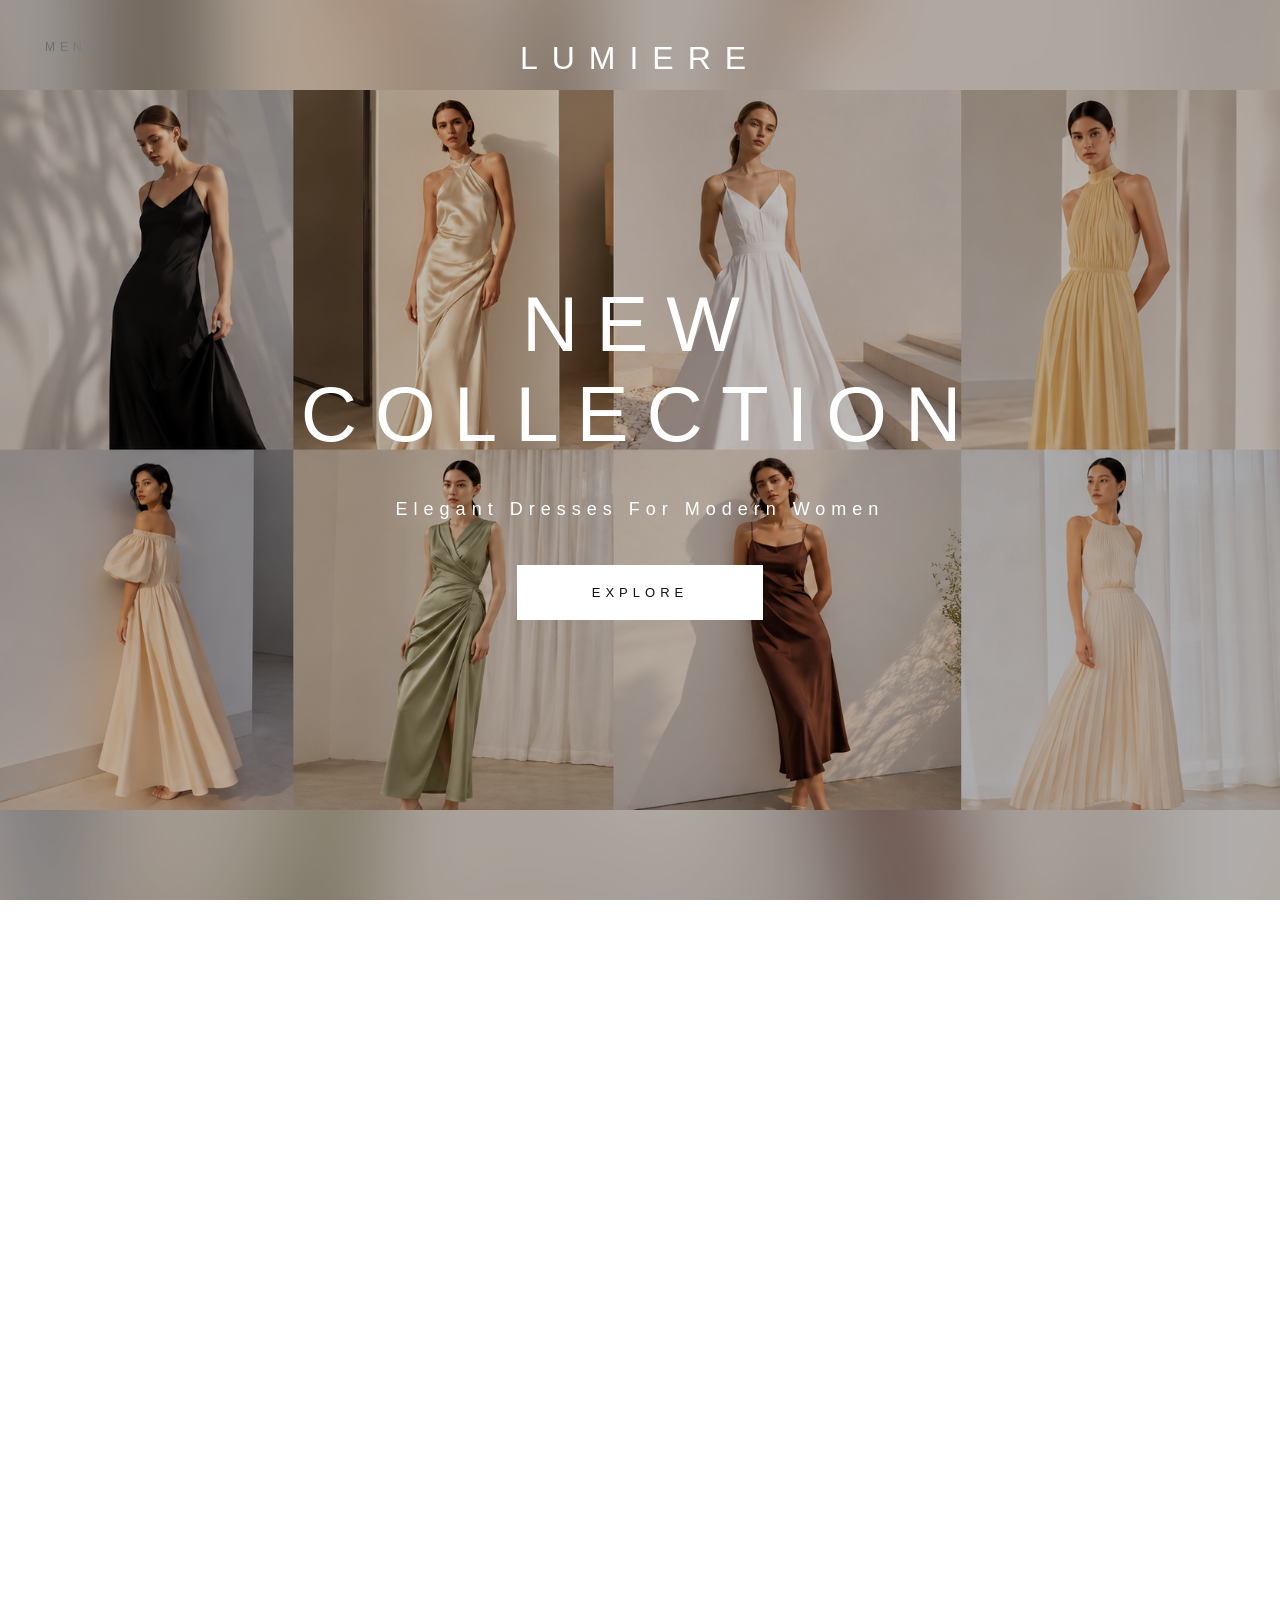
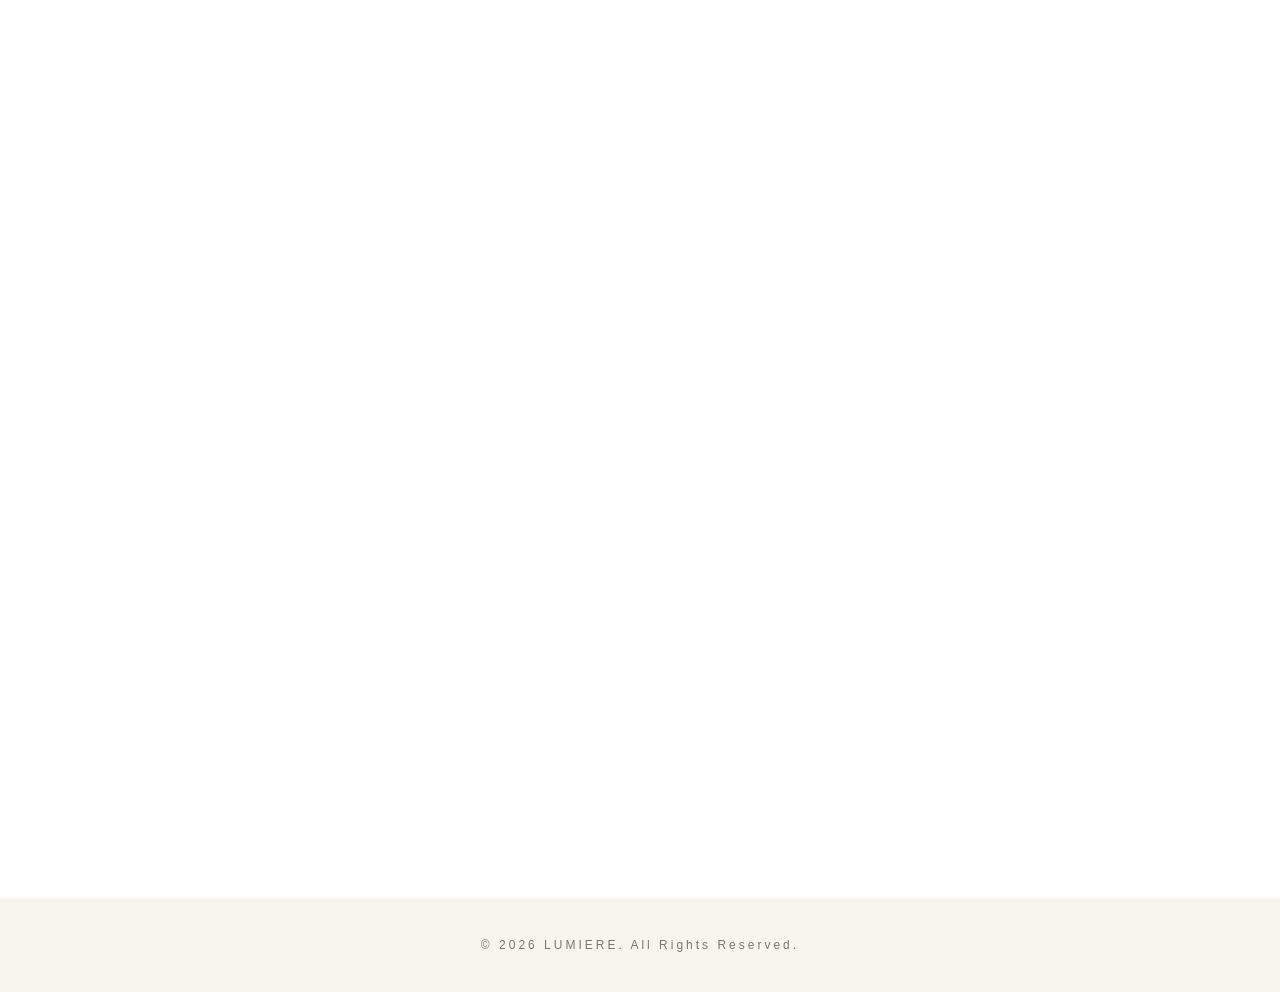
<file: index.html>
<!DOCTYPE html>

<html lang="en">


<head>

<meta charset="UTF-8">

<meta name="viewport" content="width=device-width, initial-scale=1.0">


<title>
LUMIERE | Luxury Dresses
</title>


<link rel="stylesheet" href="style.css">


</head>



<body>



<!-- MENU -->

<div class="menu-trigger">
MENU
</div>



<div class="side-menu">


<div class="close-menu">
×
</div>


<h3>
COLLECTION
</h3>

<a href="pages/evening-dresses.html">
Evening Dresses
</a>

<a href="#collection">
Wedding Dresses
</a>

<a href="#collection">
Cocktail Dresses
</a>

<a href="#collection">
Custom Design
</a>


<h3>
STUDIO
</h3>

<a href="#about">
About Studio
</a>

<a href="#">
Our Process
</a>

<a href="#contact">
Contact
</a>


<h3>
SERVICES
</h3>

<a href="#">
Wholesale
</a>

<a href="#">
OEM / ODM
</a>

<a href="#">
Brand Collaboration
</a>




</div>








<!-- NAV -->


<nav>


<div class="logo">

LUMIERE

</div>


</nav>








<!-- HERO -->


<section class="hero">



<div class="hero-background">
</div>




<img

class="hero-image"

src="images/hero.png"

alt="LUMIERE Collection"


>




<div class="hero-mask">

</div>





<div class="hero-text">


<h1>

NEW<br>

COLLECTION

</h1>



<p>

Elegant Dresses For Modern Women

</p>



<a href="#collection">

EXPLORE

</a>



</div>



</section>









<!-- COLLECTION -->


<section

id="collection"

class="collection">





<div class="title reveal">


<h2>

FEATURED COLLECTION

</h2>



<p>

Timeless silhouettes crafted with elegance.

</p>



</div>








<div class="products">






<div class="product-card reveal">


<div class="product-photo">


<img

src="images/dress1.png"

alt="Champagne Silk Gown">


</div>



<h3>

Champagne Silk Gown

</h3>


<p>

Fluid satin silhouette with timeless elegance.

</p>



</div>








<div class="product-card reveal">


<div class="product-photo">


<img

src="images/dress2.png"

alt="Ivory Minimal Dress">


</div>



<h3>

Ivory Minimal Dress

</h3>


<p>

Modern feminine design.

</p>



</div>








<div class="product-card reveal">


<div class="product-photo">


<img

src="images/dress3.png"

alt="Black Evening Dress">


</div>



<h3>

Black Evening Dress

</h3>



<p>

Elegant night collection.

</p>



</div>





</div>





<div class="collection-more reveal">


<a href="#">

VIEW ALL COLLECTION

</a>


</div>





</section><!-- =========================
ABOUT STUDIO
========================= -->


<section

id="about"

class="about section-transition reveal">





<div class="about-image reveal">


<img

src="images/about-studio-main.png"

alt="LUMIERE Studio">


</div>







<div class="about-content reveal">


<h2>

ABOUT STUDIO

</h2>




<p>

LUMIERE explores the relationship between architecture,
fabric and feminine movement.

</p>




<p>

Each piece is designed with a focus on silhouette,
texture and timeless elegance.

</p>




<a href="#">

DISCOVER OUR STORY

</a>




</div>



</section>









<!-- =========================
CONTACT
========================= -->


<section

id="contact"

class="contact section-transition reveal">





<div class="contact-inner reveal">



<h2>

CONTACT

</h2>




<p class="contact-desc">

Private consultation for custom dresses,
wholesale and brand collaborations.

</p>





<a

class="whatsapp-btn"

href="https://wa.me/8617367240054"

target="_blank">


WHATSAPP


</a>






<p class="contact-email">

sanhemason@gmail.com

</p>




</div>





</section>









<!-- FOOTER -->


<footer>


<p>

© 2026 LUMIERE. All Rights Reserved.

</p>


</footer>









<!-- =========================
JAVASCRIPT
========================= -->


<script>


/* =====================
SCROLL REVEAL
重复触发
===================== */


const reveals = document.querySelectorAll(".reveal");



const observer = new IntersectionObserver(


(entries)=>{


entries.forEach((entry)=>{


if(entry.isIntersecting){


entry.target.classList.add("show");


}

else{


entry.target.classList.remove("show");


}



});


},


{


threshold:0.15


}



);



reveals.forEach((el)=>{


observer.observe(el);


});









/* =====================
HERO MOUSE PARALLAX
===================== */


const heroImage = document.querySelector(".hero-image");



window.addEventListener("mousemove",(e)=>{


if(!heroImage)return;



const moveX =
(window.innerWidth / 2 - e.clientX) / 50;



const moveY =
(window.innerHeight / 2 - e.clientY) / 50;



heroImage.style.transform =

`
translate(${moveX}px,${moveY}px)
scale(1.05)

`;



});









/* =====================
MENU
===================== */


const menuBtn = document.querySelector(".menu-trigger");


const sideMenu = document.querySelector(".side-menu");


const closeMenu = document.querySelector(".close-menu");




menuBtn.onclick=function(){


sideMenu.classList.add("active");


}




closeMenu.onclick=function(){


sideMenu.classList.remove("active");


}





</script>






</body>


</html>
</file>
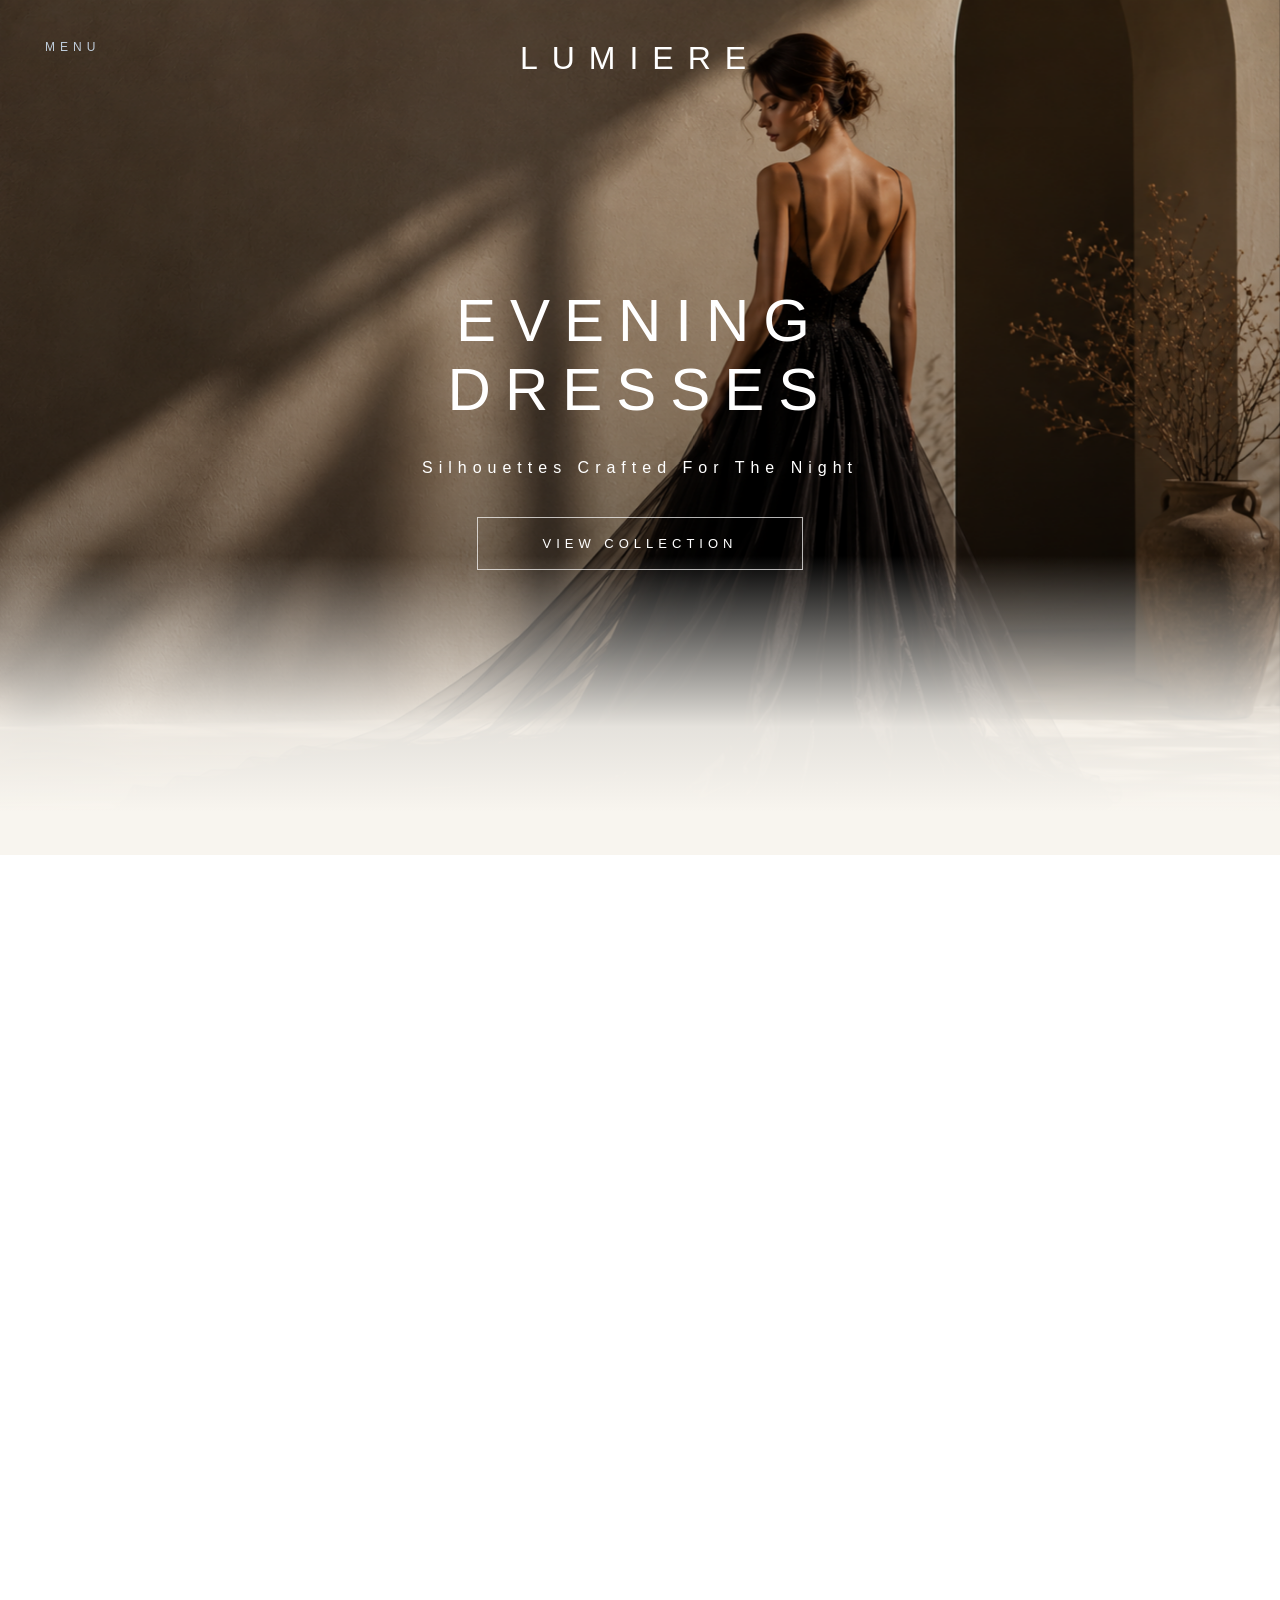
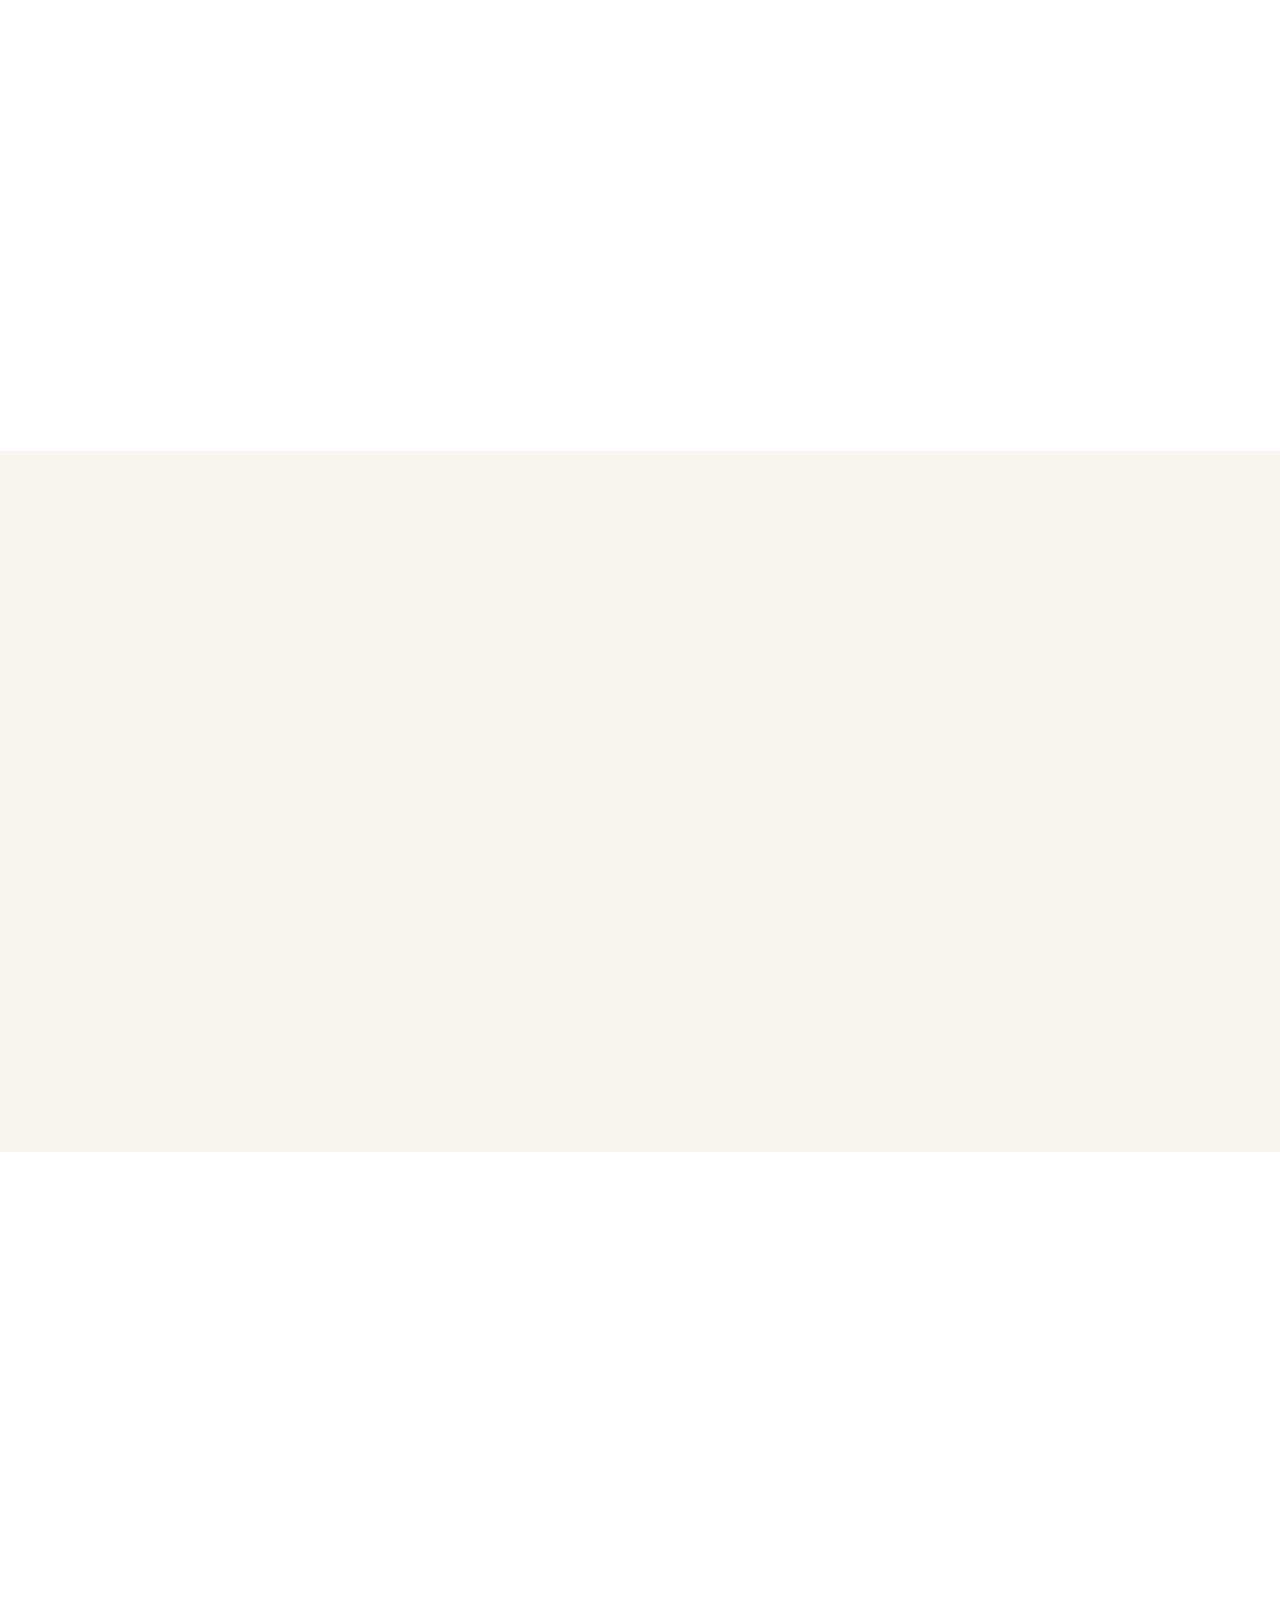
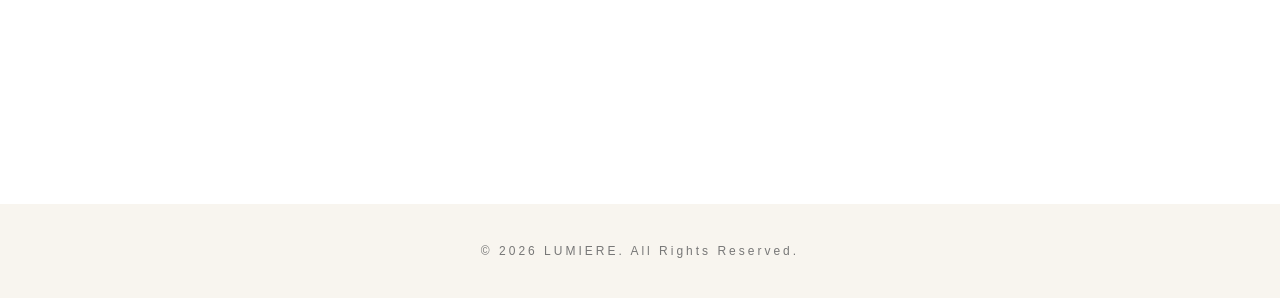
<file: pages/evening-dresses.html>
<!DOCTYPE html>

<html lang="en">


<head>

<meta charset="UTF-8">

<meta name="viewport"
content="width=device-width, initial-scale=1.0">

<title>Evening Dresses | LUMIERE</title>

<meta name="description"
content="Explore LUMIERE's evening dress collection — premium silk, satin and custom designs. Wholesale, OEM and private label available with low MOQ.">

<meta property="og:title"
content="Evening Dresses | LUMIERE">

<meta property="og:description"
content="Explore LUMIERE's evening dress collection — premium silk, satin and custom designs. Wholesale, OEM and private label available with low MOQ.">

<meta property="og:type"
content="website">

<meta property="og:image"
content="../images/collection-hero.png">

<link rel="stylesheet"
href="../style.css">

<link rel="stylesheet"
href="pages.css">

</head>


<body>



<!-- MENU -->

<div class="menu-trigger">
MENU
</div>



<div class="side-menu">


<div class="close-menu">
×
</div>


<h3>
COLLECTION
</h3>

<a href="evening-dresses.html"
class="current-page">
Evening Dresses
</a>

<a href="#">
Wedding Dresses
</a>

<a href="#">
Cocktail Dresses
</a>

<a href="#">
Custom Design
</a>


<h3>
STUDIO
</h3>

<a href="../index.html#about">
About Studio
</a>

<a href="#">
Our Process
</a>

<a href="../index.html#contact">
Contact
</a>


<h3>
SERVICES
</h3>

<a href="#">
Wholesale
</a>

<a href="#">
OEM / ODM
</a>

<a href="#">
Brand Collaboration
</a>


</div>




<!-- NAV -->

<nav>

<a href="../index.html"
class="logo">
LUMIERE
</a>

</nav>




<!-- =========================
COLLECTION HERO
========================= -->

<section class="collection-hero">


<img class="collection-hero-img"
src="../images/collection-hero.png"
alt="LUMIERE Evening Dresses">


<div class="collection-hero-mask">
</div>


<div class="collection-hero-text">

<h1>
EVENING<br>
DRESSES
</h1>

<p>
Silhouettes Crafted For The Night
</p>

<a href="#collection">
VIEW COLLECTION
</a>

</div>


</section>




<!-- =========================
COLLECTION INTRO
========================= -->

<section class="collection-intro reveal">


<div class="intro-inner">

<h2>
THE<br>
COLLECTION
</h2>

<p class="intro-desc">
A curated range of evening dresses designed for distinction — from fluid silk gowns to structured satin silhouettes. Each piece reflects our commitment to timeless elegance and modern sophistication.
</p>

<div class="intro-points">

<div class="intro-point">
<h3>
Premium Fabrics
</h3>
<p>
Silk, satin and chiffon sourced from the finest mills worldwide.
</p>
</div>

<div class="intro-point">
<h3>
Custom Design
</h3>
<p>
Tailored to your brand's vision and clientele with precision.
</p>
</div>

<div class="intro-point">
<h3>
OEM Available
</h3>
<p>
Full manufacturing support with your private label.
</p>
</div>

<div class="intro-point">
<h3>
Low MOQ
</h3>
<p>
Flexible order quantities for emerging and established brands.
</p>
</div>

</div>

</div>


</section>




<!-- =========================
PRODUCT SHOWCASE
========================= -->

<section
id="collection"
class="collection">


<div class="title reveal">

<h2>
OUR COLLECTION
</h2>

<p>
Each piece designed with precision and grace.
</p>

</div>



<div class="products">


<!-- Product 1 -->
<a href="products/midnight-silk-gown.html"
class="product-card reveal">

<div class="product-photo">
<img src="../images/dress1.png"
alt="Midnight Silk Gown">
</div>

<h3>
Midnight Silk Gown
</h3>

<p>
Flowing silk with draped neckline.
</p>

</a>


<!-- Product 2 -->
<a href="products/champagne-satin-dress.html"
class="product-card reveal">

<div class="product-photo">
<img src="../images/dress2.png"
alt="Champagne Satin Dress">
</div>

<h3>
Champagne Satin Dress
</h3>

<p>
Luminous satin with clean lines.
</p>

</a>


<!-- Product 3 -->
<a href="products/noir-velvet-evening-gown.html"
class="product-card reveal">

<div class="product-photo">
<img src="../images/dress3.png"
alt="Noir Velvet Evening Gown">
</div>

<h3>
Noir Velvet Evening Gown
</h3>

<p>
Structured velvet with dramatic silhouette.
</p>

</a>


<!-- Product 4 -->
<a href="products/ivory-pearl-cocktail-dress.html"
class="product-card reveal">

<div class="product-photo">
<img src="../images/dress1.png"
alt="Ivory Pearl Cocktail Dress">
</div>

<h3>
Ivory Pearl Cocktail Dress
</h3>

<p>
Delicate pearl detail on silk chiffon.
</p>

</a>


<!-- Product 5 -->
<a href="products/burgundy-chiffon-gown.html"
class="product-card reveal">

<div class="product-photo">
<img src="../images/dress2.png"
alt="Burgundy Chiffon Gown">
</div>

<h3>
Burgundy Chiffon Gown
</h3>

<p>
Lightweight chiffon with flowing train.
</p>

</a>


<!-- Product 6 -->
<a href="products/silver-lame-column-dress.html"
class="product-card reveal">

<div class="product-photo">
<img src="../images/dress3.png"
alt="Silver Lamé Column Dress">
</div>

<h3>
Silver Lamé Column Dress
</h3>

<p>
Modern column silhouette in lamé.
</p>

</a>


</div>


</section>




<!-- =========================
WHY CHOOSE LUMIERE
========================= -->

<section class="collection-features">

<div class="title reveal">

<h2>
WHY CHOOSE LUMIERE
</h2>

</div>


<div class="features-grid reveal">

<div class="feature-card">
<h3>
Premium Materials
</h3>
<p>
Only the finest fabrics selected for each piece.
</p>
</div>

<div class="feature-card">
<h3>
Customization
</h3>
<p>
Bespoke designs tailored to your specifications.
</p>
</div>

<div class="feature-card">
<h3>
Low MOQ
</h3>
<p>
Accessible minimums for brands of all sizes.
</p>
</div>

<div class="feature-card">
<h3>
Worldwide Supply
</h3>
<p>
Reliable global logistics and delivery.
</p>
</div>

</div>

</section>




<!-- =========================
PRIVATE CONSULTATION
========================= -->

<section
class="consultation section-transition reveal">


<div class="consultation-inner reveal">

<h2>
PRIVATE CONSULTATION
</h2>

<p class="consultation-desc">
Discuss custom dresses, wholesale orders, and brand collaborations with our design team.
</p>

<a class="whatsapp-btn"
href="https://wa.me/8617367240054"
target="_blank">
WHATSAPP
</a>

<p class="contact-email">
sanhemason@gmail.com
</p>

</div>


</section>




<!-- FOOTER -->

<footer>

<p>
© 2026 LUMIERE. All Rights Reserved.
</p>

</footer>




<!-- =========================
JAVASCRIPT
========================= -->

<script>


/* =====================
SCROLL REVEAL
===================== */

const reveals = document.querySelectorAll(".reveal");

const observer = new IntersectionObserver(

(entries)=>{
entries.forEach((entry)=>{
if(entry.isIntersecting){
entry.target.classList.add("show");
}
else{
entry.target.classList.remove("show");
}
});
},

{
threshold:0.15
}

);

reveals.forEach((el)=>{
observer.observe(el);
});




/* =====================
MENU
===================== */

const menuBtn = document.querySelector(".menu-trigger");
const sideMenu = document.querySelector(".side-menu");
const closeMenu = document.querySelector(".close-menu");


menuBtn.onclick=function(){
sideMenu.classList.add("active");
}


closeMenu.onclick=function(){
sideMenu.classList.remove("active");
}




/* =====================
HERO SCROLL ROTATION
As user scrolls, the hero image
subtly rotates on Y-axis, creating
a model "turning" illusion.
===================== */

const heroImg = document.querySelector(".collection-hero-img");
const heroSection = document.querySelector(".collection-hero");

if(heroImg && heroSection){

window.addEventListener("scroll",()=>{

const rect = heroSection.getBoundingClientRect();
const heroHeight = heroSection.offsetHeight;
const scrollProgress = -rect.top / heroHeight;

if(scrollProgress > 0 && scrollProgress < 1.5){

heroImg.style.transform =
"perspective(1200px) rotateY(" +
(scrollProgress * 18) +
"deg) scale(1.03)";

}

else if(scrollProgress <= 0){

heroImg.style.transform =
"perspective(1200px) rotateY(0deg) scale(1)";

}

});

}



</script>


</body>

</html>
</file>
<file: style.css>
/* =====================
RESET
===================== */


*{

margin:0;

padding:0;

box-sizing:border-box;

}



html{

scroll-behavior:smooth;

}



body{

font-family:

"Helvetica Neue",
Arial,
sans-serif;


color:#111;


background:#fff;


overflow-x:hidden;


}



img{

display:block;

max-width:100%;

}



a{

text-decoration:none;

color:inherit;

}







/* =====================
MENU
===================== */


.menu-trigger{


position:fixed;


top:40px;


left:45px;


z-index:1000;


font-size:12px;


letter-spacing:5px;


color:white;


cursor:pointer;


mix-blend-mode:difference;


}





.side-menu{


position:fixed;


left:0;


top:0;


height:100vh;


width:420px;


background:#f8f5ef;


z-index:3000;


padding:90px 70px;


transform:translateX(-100%);


transition:

transform .8s cubic-bezier(.22,1,.36,1);


}




.side-menu.active{


transform:translateX(0);


}





.close-menu{


position:absolute;


top:25px;


right:40px;


font-size:35px;


font-weight:200;


cursor:pointer;


}





.side-menu h3{


font-size:12px;


font-weight:400;


letter-spacing:5px;


margin:

50px 0 25px;


}




.side-menu a{


display:block;


font-size:20px;


margin-bottom:22px;


transition:.4s;


}



.side-menu a:hover{


transform:translateX(12px);


}









/* =====================
NAV
===================== */


nav{


position:absolute;


top:0;


left:0;


width:100%;


padding:40px;


z-index:100;


display:flex;


justify-content:center;


}




.logo{


font-size:32px;


font-weight:300;


letter-spacing:14px;


color:white;


mix-blend-mode:difference;


}









/* =====================
HERO
===================== */



.hero{


height:100vh;


position:relative;


overflow:hidden;


display:flex;


align-items:center;


justify-content:center;


}




.hero-background{


position:absolute;


inset:-50px;


background:

url("images/hero.png");


background-size:cover;


background-position:center;


filter:blur(35px);


transform:scale(1.15);


opacity:.65;


}




.hero-image{


width:100%;


height:100%;


object-fit:contain;


position:relative;


z-index:2;


transition:

transform 1.5s cubic-bezier(.22,1,.36,1);


}




.hero-mask{


position:absolute;


inset:0;


background:

rgba(0,0,0,.25);


z-index:3;


}






.hero-text{


position:absolute;


z-index:5;


text-align:center;


color:white;


}





.hero-text h1{


font-size:78px;


font-weight:300;


letter-spacing:18px;


line-height:1.15;


}





.hero-text p{


margin-top:40px;


font-size:18px;


letter-spacing:6px;


}





.hero-text a{


display:inline-block;


margin-top:45px;


background:white;


color:#111;


padding:20px 75px;


font-size:13px;


letter-spacing:5px;


transition:.5s;


}





.hero-text a:hover{


transform:translateY(-8px);


}









/* =====================
COLLECTION
===================== */



.collection{


padding:

160px 8%;


}




.title{


text-align:center;


margin-bottom:100px;


}





.title h2{


font-size:50px;


font-weight:300;


letter-spacing:10px;


}





.title p{


margin-top:25px;


color:#777;


letter-spacing:2px;


}





.products{


display:grid;


grid-template-columns:repeat(3,1fr);


gap:45px;


}





.product-photo{


height:680px;


background:#f5f1ea;


overflow:hidden;


}





.product-photo img{


width:100%;


height:100%;


object-fit:cover;


transition:

transform 1.4s ease;


}





.product-card:hover img{


transform:scale(1.08);


}





.product-card h3{


margin-top:30px;


font-size:24px;


font-weight:400;


letter-spacing:2px;


}





.product-card p{


margin-top:15px;


font-size:16px;


color:#777;


line-height:1.8;


}





.collection-more{


text-align:center;


margin-top:90px;


}





.collection-more a{


display:inline-block;


background:#111;


color:white;


padding:20px 70px;


letter-spacing:5px;


font-size:13px;


}/* =====================
ABOUT STUDIO
===================== */


.about{


position:relative;


padding:170px 10%;


display:grid;


grid-template-columns:1fr 1fr;


gap:100px;


align-items:center;


overflow:hidden;


}






.about-image{


height:650px;


overflow:hidden;


}




.about-image img{


width:100%;


height:100%;


object-fit:cover;


transition:

transform 1.8s cubic-bezier(.22,1,.36,1);


}





.about-image:hover img{


transform:scale(1.06);


}







.about-content h2{


font-size:50px;


font-weight:300;


letter-spacing:10px;


margin-bottom:45px;


}





.about-content p{


font-size:18px;


line-height:2;


color:#555;


margin-bottom:25px;


}





.about-content a{


display:inline-block;


margin-top:35px;


padding-bottom:8px;


border-bottom:1px solid #111;


letter-spacing:4px;


font-size:13px;


}









/* =====================
CONTACT
高级工作室背景方案
===================== */


.contact{


position:relative;


height:760px;


display:flex;


justify-content:center;


align-items:center;


overflow:hidden;


background-image:

url("images/contact-studio.png");


background-size:cover;


background-position:center;


}





.contact::before{


content:"";


position:absolute;


inset:0;


background:


linear-gradient(

to bottom,

rgba(255,255,255,.05),

rgba(255,255,255,.45) 45%,

#f8f5ef 100%

);


z-index:1;


}





.contact-inner{


position:relative;


z-index:2;


text-align:center;


margin-top:120px;


}





.contact-inner h2{


font-size:55px;


font-weight:300;


letter-spacing:12px;


margin-bottom:35px;


}





.contact-desc{


font-size:17px;


line-height:2;


letter-spacing:2px;


color:#555;


font-style:italic;


margin-bottom:50px;


}





.whatsapp-btn{


display:inline-block;


background:#111;


color:white!important;


padding:20px 75px;


font-size:13px;


letter-spacing:5px;


transition:.5s;


}





.whatsapp-btn:hover{


transform:translateY(-8px);


}




.contact-email{


margin-top:35px;


font-size:14px;


letter-spacing:3px;


color:#777;


}









/* =====================
高级滚动动画
===================== */


.reveal{


opacity:0;


transform:

translateY(100px);


filter:blur(12px);


transition:


opacity 1.2s ease,


transform 1.3s cubic-bezier(.22,1,.36,1),


filter 1.2s ease;


}





.reveal.show{


opacity:1;


transform:

translateY(0);


filter:blur(0);


}









/* =====================
区域过渡
===================== */


.section-transition{


position:relative;


}





.section-transition::before{


content:"";


position:absolute;


top:-140px;


left:0;


width:100%;


height:140px;


background:

linear-gradient(

to bottom,

transparent,

rgba(255,255,255,.9)

);


z-index:5;


pointer-events:none;


}








/* =====================
图片呼吸效果
===================== */


.contact{


animation:

studioMove 18s infinite alternate ease-in-out;


}





@keyframes studioMove{


from{


background-position:center;


}



to{


background-position:center 55%;


}


}








/* =====================
FOOTER
===================== */


footer{


padding:40px;


background:#f8f5ef;


text-align:center;


font-size:12px;


letter-spacing:3px;


color:#777;


}








/* =====================
MOBILE
===================== */


@media(max-width:900px){



.menu-trigger{


left:25px;


top:25px;


}




.side-menu{


width:100%;


padding:80px 40px;


}





.logo{


font-size:22px;


letter-spacing:8px;


}





.hero-text h1{


font-size:42px;


letter-spacing:8px;


}




.hero-text p{


font-size:14px;


}




.products{


grid-template-columns:1fr;


}





.product-photo{


height:550px;


}




.collection{


padding:100px 6%;


}





.about{


grid-template-columns:1fr;


padding:100px 6%;


gap:60px;


}





.about-image{


height:500px;


}





.about-content h2{


font-size:38px;


}





.contact{


height:650px;


}





.contact-inner h2{


font-size:40px;


}



}
</file>
<file: pages/pages.css>
/* =====================
COLLECTION HERO
Fashion-editorial hero for collection subpages.
Uses <img> tag for scroll-rotation effect.
Bottom fade removes hard gap to next section.
===================== */

.collection-hero{
height:95vh;
position:relative;
overflow:hidden;
display:flex;
align-items:center;
justify-content:center;
background:#0a0a0a;
}


.collection-hero-img{
position:absolute;
inset:0;
width:100%;
height:100%;
object-fit:cover;
object-position:center 25%;
z-index:1;
transition:
transform 0.1s linear;
will-change:transform;
animation:
fabricFloat 8s ease-in-out infinite,
fabricSway 12s ease-in-out infinite alternate;
}


@keyframes fabricFloat{
0%,100%{
transform:perspective(1200px) translateY(0) translateX(0) rotateY(0deg) scale(1);
}
25%{
transform:perspective(1200px) translateY(-8px) translateX(4px) rotateY(1deg) scale(1.01);
}
50%{
transform:perspective(1200px) translateY(-3px) translateX(-2px) rotateY(-0.5deg) scale(1.005);
}
75%{
transform:perspective(1200px) translateY(-6px) translateX(3px) rotateY(0.8deg) scale(1.008);
}
}


@keyframes fabricSway{
0%{
transform:perspective(1200px) translateY(-2px) translateX(0) rotateX(0deg);
}
100%{
transform:perspective(1200px) translateY(-12px) translateX(6px) rotateX(0.3deg);
}
}


.collection-hero-mask{
position:absolute;
inset:0;
background:
linear-gradient(
to bottom,
rgba(0,0,0,.08),
rgba(0,0,0,.25) 45%,
rgba(0,0,0,.4) 65%,
rgba(248,245,239,.92) 85%,
#f8f5ef 95%
);
z-index:3;
}


.collection-hero-text{
position:relative;
z-index:5;
text-align:center;
color:white;
}


.collection-hero-text h1{
font-size:60px;
font-weight:300;
letter-spacing:14px;
line-height:1.15;
}


.collection-hero-text p{
margin-top:35px;
font-size:16px;
letter-spacing:6px;
}


.collection-hero-text a{
display:inline-block;
margin-top:40px;
padding:18px 65px;
border:1px solid rgba(255,255,255,.7);
color:white;
font-size:13px;
letter-spacing:5px;
transition:.5s;
}


.collection-hero-text a:hover{
background:white;
color:#111;
border-color:white;
transform:translateY(-8px);
}




/* =====================
COLLECTION INTRO
Asymmetric layout different from main site
===================== */

.collection-intro{
padding:120px 8%;
background:#f8f5ef;
position:relative;
}


.intro-inner{
max-width:1100px;
margin:0 auto;
display:grid;
grid-template-columns:1fr 1.2fr;
gap:100px;
align-items:start;
}


.intro-inner h2{
font-size:56px;
font-weight:200;
letter-spacing:8px;
margin-bottom:40px;
line-height:1.2;
}


.intro-desc{
font-size:17px;
line-height:2.2;
color:#555;
letter-spacing:0.5px;
}


.intro-points{
display:grid;
grid-template-columns:1fr 1fr;
gap:50px 60px;
margin-top:50px;
}


.intro-point{
padding-left:25px;
border-left:2px solid rgba(0,0,0,.08);
}


.intro-point h3{
font-size:15px;
font-weight:500;
letter-spacing:2px;
margin-bottom:12px;
color:#222;
}


.intro-point p{
font-size:14px;
line-height:1.9;
color:#888;
}




/* =====================
COLLECTION FEATURES
Horizontal scrolling layout different from main site
===================== */

.collection-features{
padding:100px 8%;
background:#f8f5ef;
margin-top:0;
}


.features-grid{
display:grid;
grid-template-columns:repeat(2,1fr);
gap:40px 80px;
margin-top:60px;
max-width:1200px;
margin-left:auto;
margin-right:auto;
}


.feature-card{
text-align:left;
padding:40px 0;
border-bottom:1px solid rgba(0,0,0,.06);
}


.feature-card:first-child{
border-top:1px solid rgba(0,0,0,.06);
}


.feature-card h3{
font-size:19px;
font-weight:400;
letter-spacing:3px;
margin-bottom:18px;
color:#222;
}


.feature-card p{
font-size:15px;
line-height:2;
color:#888;
letter-spacing:0.3px;
}




/* =====================
PRIVATE CONSULTATION
Asymmetric CTA section
===================== */

.consultation{
padding:160px 8%;
background:#111;
color:white;
text-align:left;
position:relative;
overflow:hidden;
}


.consultation::before{
content:"";
position:absolute;
top:0;
right:0;
width:45%;
height:100%;
background:linear-gradient(135deg,rgba(248,245,239,.15)0%,transparent100%);
}


.consultation-inner{
position:relative;
z-index:2;
max-width:800px;
}


.consultation-inner h2{
font-size:52px;
font-weight:200;
letter-spacing:8px;
margin-bottom:40px;
line-height:1.2;
}


.consultation-desc{
font-size:17px;
line-height:2;
letter-spacing:1px;
color:rgba(255,255,255,.7);
font-style:italic;
margin-bottom:60px;
}


.consultation .whatsapp-btn{
background:white;
color:#111!important;
margin-bottom:30px;
}


.consultation .contact-email{
color:rgba(255,255,255,.6);
font-size:14px;
letter-spacing:2px;
}




/* =====================
PRODUCT SHOWCASE
Different layout from main site
===================== */

.collection{
padding:160px 8%;
}


.collection .title h2{
font-size:48px;
font-weight:200;
letter-spacing:8px;
text-align:left;
}


.collection .title p{
text-align:left;
margin-top:20px;
margin-bottom:80px;
letter-spacing:1px;
}


.collection .products{
display:grid;
grid-template-columns:repeat(3,1fr);
gap:35px;
}


.collection .product-card{
background:#f5f1ea;
transition:transform .4s ease;
}


.collection .product-card:hover{
transform:translateY(-8px);
}


.collection .product-photo{
height:620px;
overflow:hidden;
}


.collection .product-photo img{
width:100%;
height:100%;
object-fit:cover;
transition:transform .8s ease;
}


.collection .product-card:hover img{
transform:scale(1.05);
}


.collection .product-card h3{
font-size:18px;
font-weight:400;
letter-spacing:1px;
margin:28px 0 12px;
color:#222;
}


.collection .product-card p{
font-size:14px;
line-height:1.7;
color:#999;
}


/* =====================
PRODUCT CARD AS LINK
Ensures <a> product cards fill their
grid cell correctly.
===================== */

a.product-card{
display:block;
}




/* =====================
CURRENT PAGE INDICATOR
Highlights the active page in the
side menu navigation.
===================== */

.side-menu a.current-page{
font-weight:500;
}




/* =====================
MOBILE
===================== */

@media(max-width:900px){


.collection-hero{
height:80vh;
}


.collection-hero-text h1{
font-size:38px;
letter-spacing:6px;
}


.collection-hero-text p{
font-size:13px;
letter-spacing:3px;
}


.collection-hero-text a{
padding:16px 45px;
font-size:12px;
}


.collection-intro{
padding:80px 6%;
}


.intro-inner{
grid-template-columns:1fr;
gap:50px;
}


.intro-inner h2{
font-size:36px;
letter-spacing:5px;
}


.intro-desc{
font-size:16px;
}


.intro-points{
grid-template-columns:1fr;
gap:30px;
}


.collection-features{
padding:80px 6%;
}


.features-grid{
grid-template-columns:1fr;
gap:30px;
}


.feature-card{
border:none;
padding:25px 0;
}


.feature-card:first-child{
border-top:none;
}


.consultation{
padding:100px 6%;
text-align:center;
}


.consultation-inner{
margin:0 auto;
}


.consultation-inner h2{
font-size:38px;
letter-spacing:5px;
}


.consultation::before{
display:none;
}


}
</file>
